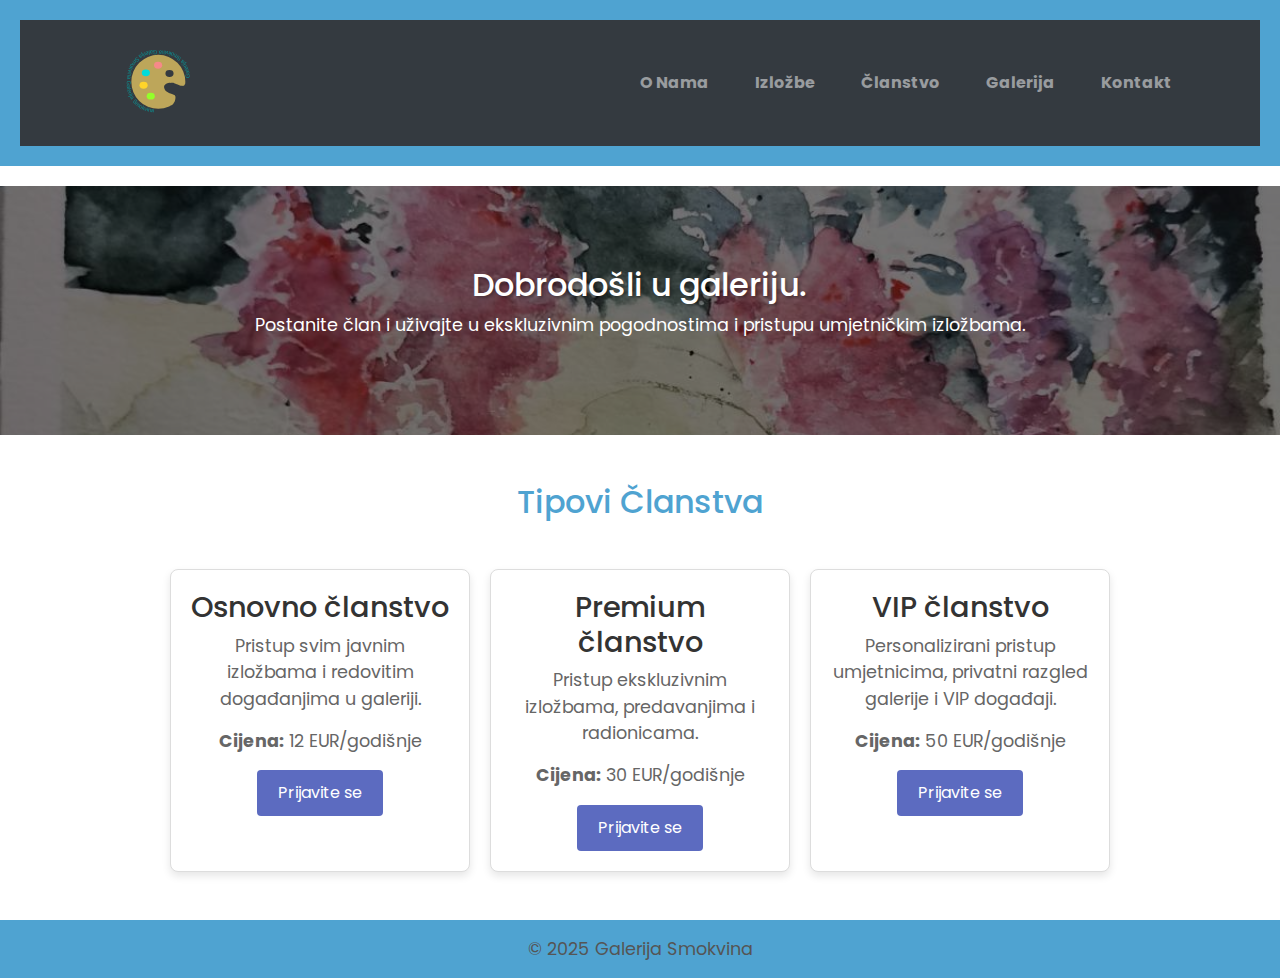
<file: clanstvo.html>
<!DOCTYPE html>
<html lang="hr">
<head>
    <meta charset="UTF-8">
    <meta name="viewport" content="width=device-width, initial-scale=1.0">
    <title>Članstvo</title>
    <link rel="stylesheet" type="text/css" href="style.css">
    <link href="https://stackpath.bootstrapcdn.com/bootstrap/4.5.2/css/bootstrap.min.css" rel="stylesheet">
    <link href="https://fonts.googleapis.com/css2?family=Poppins:wght@300;400;600&display=swap" rel="stylesheet">
    <style>
      body {
            font-family: 'Poppins', sans-serif;
        }
        header {
            margin-bottom: 20px;
        }
        .intro {
            position: relative;
            color: white;
            padding: 80px 20px;
            text-align: center;
            background-image: url('biljke/IMG-4f3846f22cab167e73f5b6a003dfbeb0-V.jpg');
            background-size: cover;
            background-position: center;
            background-attachment: fixed;
            background-repeat: no-repeat;
        }

        .intro::before {
            content: '';
            position: absolute;
            top: 0;
            left: 0;
            right: 0;
            bottom: 0;
            background: rgba(0, 0, 0, 0.5);
            z-index: 1;
        }

        .intro h2, .intro p {
            position: relative;
            z-index: 2;
            color: white;
        }

        .category-title {
            text-align: center;
            margin-bottom: 30px;
            font-size: 2rem;
        }

        .membership-container {
            display: flex;
            justify-content: center;
            flex-wrap: wrap;
            gap: 20px;
        }

        .membership-card {
            background-color: #fff;
            border: 1px solid #ddd;
            border-radius: 8px;
            box-shadow: 0 4px 8px rgba(0, 0, 0, 0.1);
            width: 300px;
            padding: 20px;
            text-align: center;
            transition: transform 0.3s ease;
        }

        .membership-card:hover {
            transform: scale(1.05);
        }

        .membership-card h3 {
            font-size: 1.8rem;
            color: #333;
        }

        .membership-card p {
            font-size: 1.1rem;
            color: #666;
        }

        .btn {
            background-color: #5c6bc0;
            color: white;
            border-radius: 4px;
            padding: 10px 20px;
            text-decoration: none;
        }

        .btn:hover {
            background-color: #3e4a89;
        }

        footer {
    position: relative;
    z-index: 2;
    background-color: #4fa3d1; 
    color: white;
    padding: 20px 0;
}

footer .container {
    position: relative;
    z-index: 3;
}
    </style>
</head>
<body>
    <header> <nav class="navbar navbar-expand-lg navbar-dark bg-dark">
        <div class="container">
            <a class="navbar-brand" href="index.html">
                <img src="logo.svg" alt="Moja Galerija" class="logo">
              </a>
             <button class="navbar-toggler ml-auto" type="button" data-toggle="collapse" data-target="#navbarNav" aria-controls="navbarNav" aria-expanded="false" aria-label="Toggle navigation">
    <span class="navbar-toggler-icon"></span>
  </button>
            <div class="collapse navbar-collapse" id="navbarNav">
                <ul class="navbar-nav ml-auto">
                    <li class="nav-item">
                        <a class="nav-link" href="onama.html">O Nama</a>
                    </li>
                    <li class="nav-item">
                        <a class="nav-link" href="izlozbe.html">Izložbe</a>
                    </li>
                    <li class="nav-item">
                        <a class="nav-link" href="clanstvo.html">Članstvo</a>
                    </li>
                    <li class="nav-item">
                        <a class="nav-link" href="galerija.html">Galerija</a>
                    </li>
                    <li class="nav-item">
                        <a class="nav-link" href="kontakt.html">Kontakt</a>
                    </li>
                </ul>
            </div>
        </div>
    </nav></header>

    <div class="intro">
        <h2>Dobrodošli u galeriju.</h2>
        <p>Postanite član i uživajte u ekskluzivnim pogodnostima i pristupu umjetničkim izložbama.</p>
    </div>

    <div class="container my-5">
        <h2 class="text-center mb-5">Tipovi Članstva</h2>
        <div class="membership-container">
            <div class="membership-card">
                <h3>Osnovno članstvo</h3>
                <p>Pristup svim javnim izložbama i redovitim događanjima u galeriji.</p>
                <p><strong>Cijena:</strong> 12 EUR/godišnje</p>
                <a href="forma.html" class="btn">Prijavite se</a>
            </div>

            <div class="membership-card">
                <h3>Premium članstvo</h3>
                <p>Pristup ekskluzivnim izložbama, predavanjima i radionicama.</p>
                <p><strong>Cijena:</strong> 30 EUR/godišnje</p>
                <a href="forma.html" class="btn">Prijavite se</a>
            </div>
            <div class="membership-card">
                <h3>VIP članstvo</h3>
                <p>Personalizirani pristup umjetnicima, privatni razgled galerije i VIP događaji.</p>
                <p><strong>Cijena:</strong> 50 EUR/godišnje</p>
                <a href="forma.html" class="btn">Prijavite se</a>
            </div>
        </div>
    </div>

    <footer class="bg-blue text-white text-center py-3">
        <div class="container">
            <p class="mb-0">&copy; 2025 Galerija Smokvina</p>
        </div>
    </footer>

    <script src="https://code.jquery.com/jquery-3.5.1.slim.min.js"></script>
    <script src="https://cdn.jsdelivr.net/npm/@popperjs/core@2.9.3/dist/umd/popper.min.js"></script>
    <script src="https://stackpath.bootstrapcdn.com/bootstrap/4.5.2/js/bootstrap.min.js"></script>

</body>
</html>
</file>
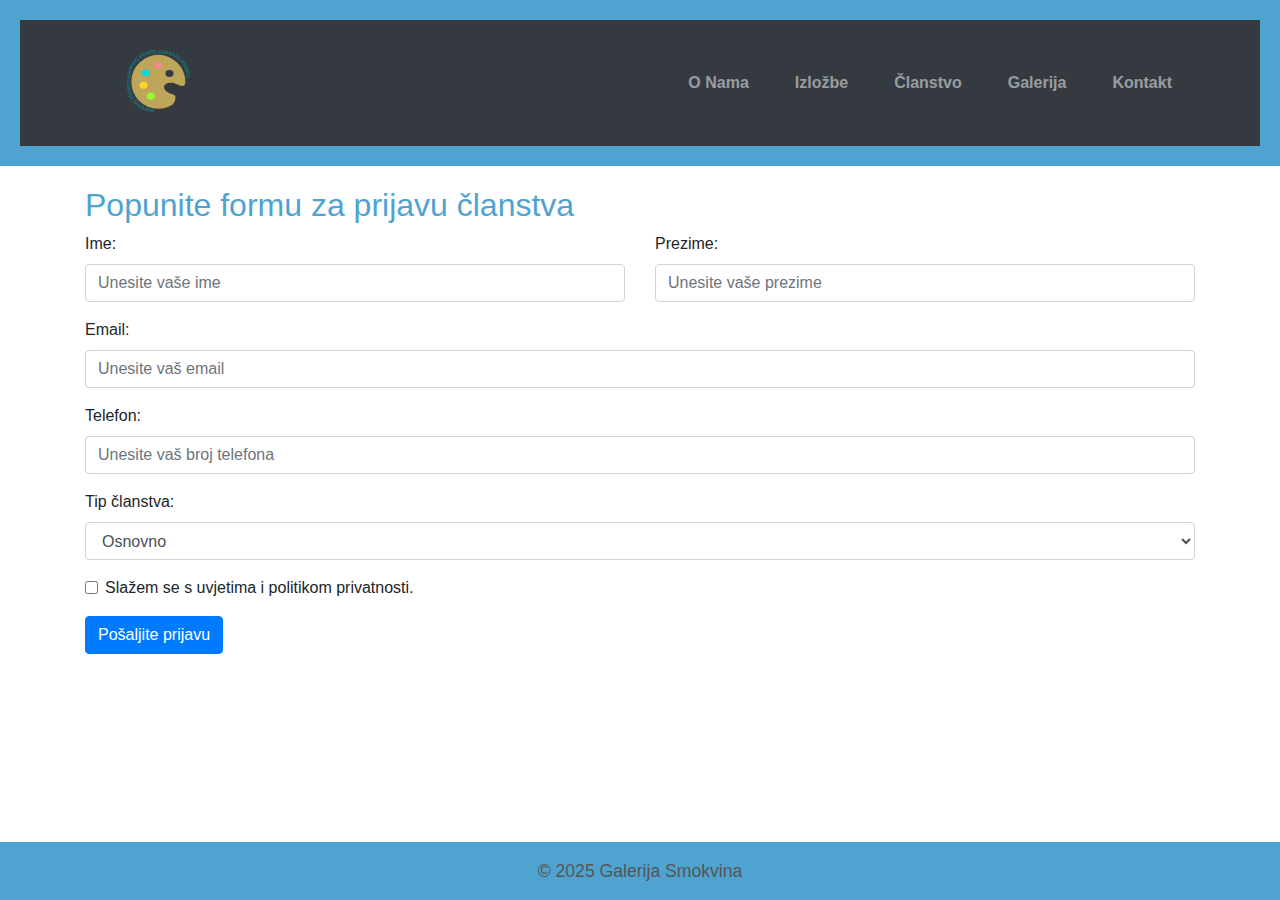
<file: forma.html>
<!DOCTYPE html>
<html lang="hr">
<head>
    <meta charset="UTF-8">
    <meta name="viewport" content="width=device-width, initial-scale=1.0">
    <title>Prijava članstva</title>
    <link rel="stylesheet" type="text/css" href="style.css">
    <link href="https://stackpath.bootstrapcdn.com/bootstrap/4.5.2/css/bootstrap.min.css" rel="stylesheet">
    <style>
        body {
            display: flex;
            flex-direction: column;
            min-height: 100vh; 
            margin: 0;
        }

        main {
            flex-grow: 1; 
            padding: 20px;
        }

        footer {
            background-color: #4fa3d1;
            color: white;
            text-align: center;
            padding: 10px;
            position: relative; 
        }

        button {
            margin-top: 20px;
        }

        .message {
            display: none;
            margin-top: 20px;
            padding: 10px;
            background-color: #4CAF50;
            color: white;
            text-align: center;
        }

        footer {
    position: relative;
    z-index: 2;
    background-color: #4fa3d1; 
    color: white;
    padding: 20px 0;
}

footer .container {
    position: relative;
    z-index: 3;
}

    </style>
</head>
<body>
    <header>
        <nav class="navbar navbar-expand-lg navbar-dark bg-dark">
            <div class="container">
                <a class="navbar-brand" href="index.html">
                    <img src="logo.svg" alt="Moja Galerija" class="logo">
                  </a>
                <button class="navbar-toggler" type="button" data-toggle="collapse" data-target="#navbarNav" aria-controls="navbarNav" aria-expanded="false" aria-label="Toggle navigation">
                    <span class="navbar-toggler-icon"></span>
                </button>
                <div class="collapse navbar-collapse" id="navbarNav">
                    <ul class="navbar-nav ml-auto">
                        <li class="nav-item">
                            <a class="nav-link" href="onama.html">O Nama</a>
                        </li>
                        <li class="nav-item">
                            <a class="nav-link" href="izlozbe.html">Izložbe</a>
                        </li>
                        <li class="nav-item">
                            <a class="nav-link" href="clanstvo.html">Članstvo</a>
                        </li>
                        <li class="nav-item">
                            <a class="nav-link" href="galerija.html">Galerija</a>
                        </li>
                        <li class="nav-item">
                            <a class="nav-link" href="kontakt.html">Kontakt</a>
                        </li>
                    </ul>
                </div>
            </div>
        </nav>
    </header>

    <main>
        <section>
            <div class="container">
                <form id="membershipForm">
                    <h2>Popunite formu za prijavu članstva</h2>
                    
                    <div class="row">
                        <div class="col-md-6">
                            <div class="form-group">
                                <label for="firstName">Ime:</label>
                                <input type="text" class="form-control" id="firstName" name="firstName" required placeholder="Unesite vaše ime">
                            </div>
                        </div>

                        <div class="col-md-6">
                            <div class="form-group">
                                <label for="lastName">Prezime:</label>
                                <input type="text" class="form-control" id="lastName" name="lastName" required placeholder="Unesite vaše prezime">
                            </div>
                        </div>
                    </div>

                    <div class="form-group">
                        <label for="email">Email:</label>
                        <input type="email" class="form-control" id="email" name="email" required placeholder="Unesite vaš email">
                    </div>

                    <div class="form-group">
                        <label for="phone">Telefon:</label>
                        <input type="tel" class="form-control" id="phone" name="phone" placeholder="Unesite vaš broj telefona">
                    </div>

                    <div class="form-group">
                        <label for="membershipType">Tip članstva:</label>
                        <select class="form-control" id="membershipType" name="membershipType" required>
                            <option value="basic">Osnovno</option>
                            <option value="premium">Premium</option>
                            <option value="vip">VIP</option>
                        </select>
                    </div>

                    <div class="form-check">
                        <input type="checkbox" class="form-check-input" id="privacyPolicy" name="privacyPolicy" required>
                        <label class="form-check-label" for="privacyPolicy">Slažem se s uvjetima i politikom privatnosti.</label>
                    </div>

                    <button type="submit" class="btn btn-primary mt-3">Pošaljite prijavu</button>
                </form>

                <div id="successMessage" class="message">Vaša prijava je uspješno poslana!</div>
            </div>
        </section>
    </main>

    <footer class="bg-blue text-white text-center py-3">
        <div class="container">
            <p class="mb-0">&copy; 2025 Galerija Smokvina</p>
        </div>
    </footer>

    <script src="https://code.jquery.com/jquery-3.5.1.min.js"></script>
    <script src="https://cdn.jsdelivr.net/npm/@popperjs/core@2.9.3/dist/umd/popper.min.js"></script>
    <script src="https://stackpath.bootstrapcdn.com/bootstrap/4.5.2/js/bootstrap.min.js"></script>

    <script>
        document.getElementById('membershipForm').addEventListener('submit', function(event) {
            event.preventDefault();  
    
            const formData = new FormData(this);
    
            setTimeout(() => {

                const response = { success: true };
    
                if (response.success) {
                    document.getElementById('successMessage').style.display = 'block';
                    document.getElementById('membershipForm').reset(); 
                } else {
                    alert("Došlo je do pogreške. Pokušajte ponovo.");
                }
            }, 1000); 
        });
    </script>

</body>
</html>
</file>
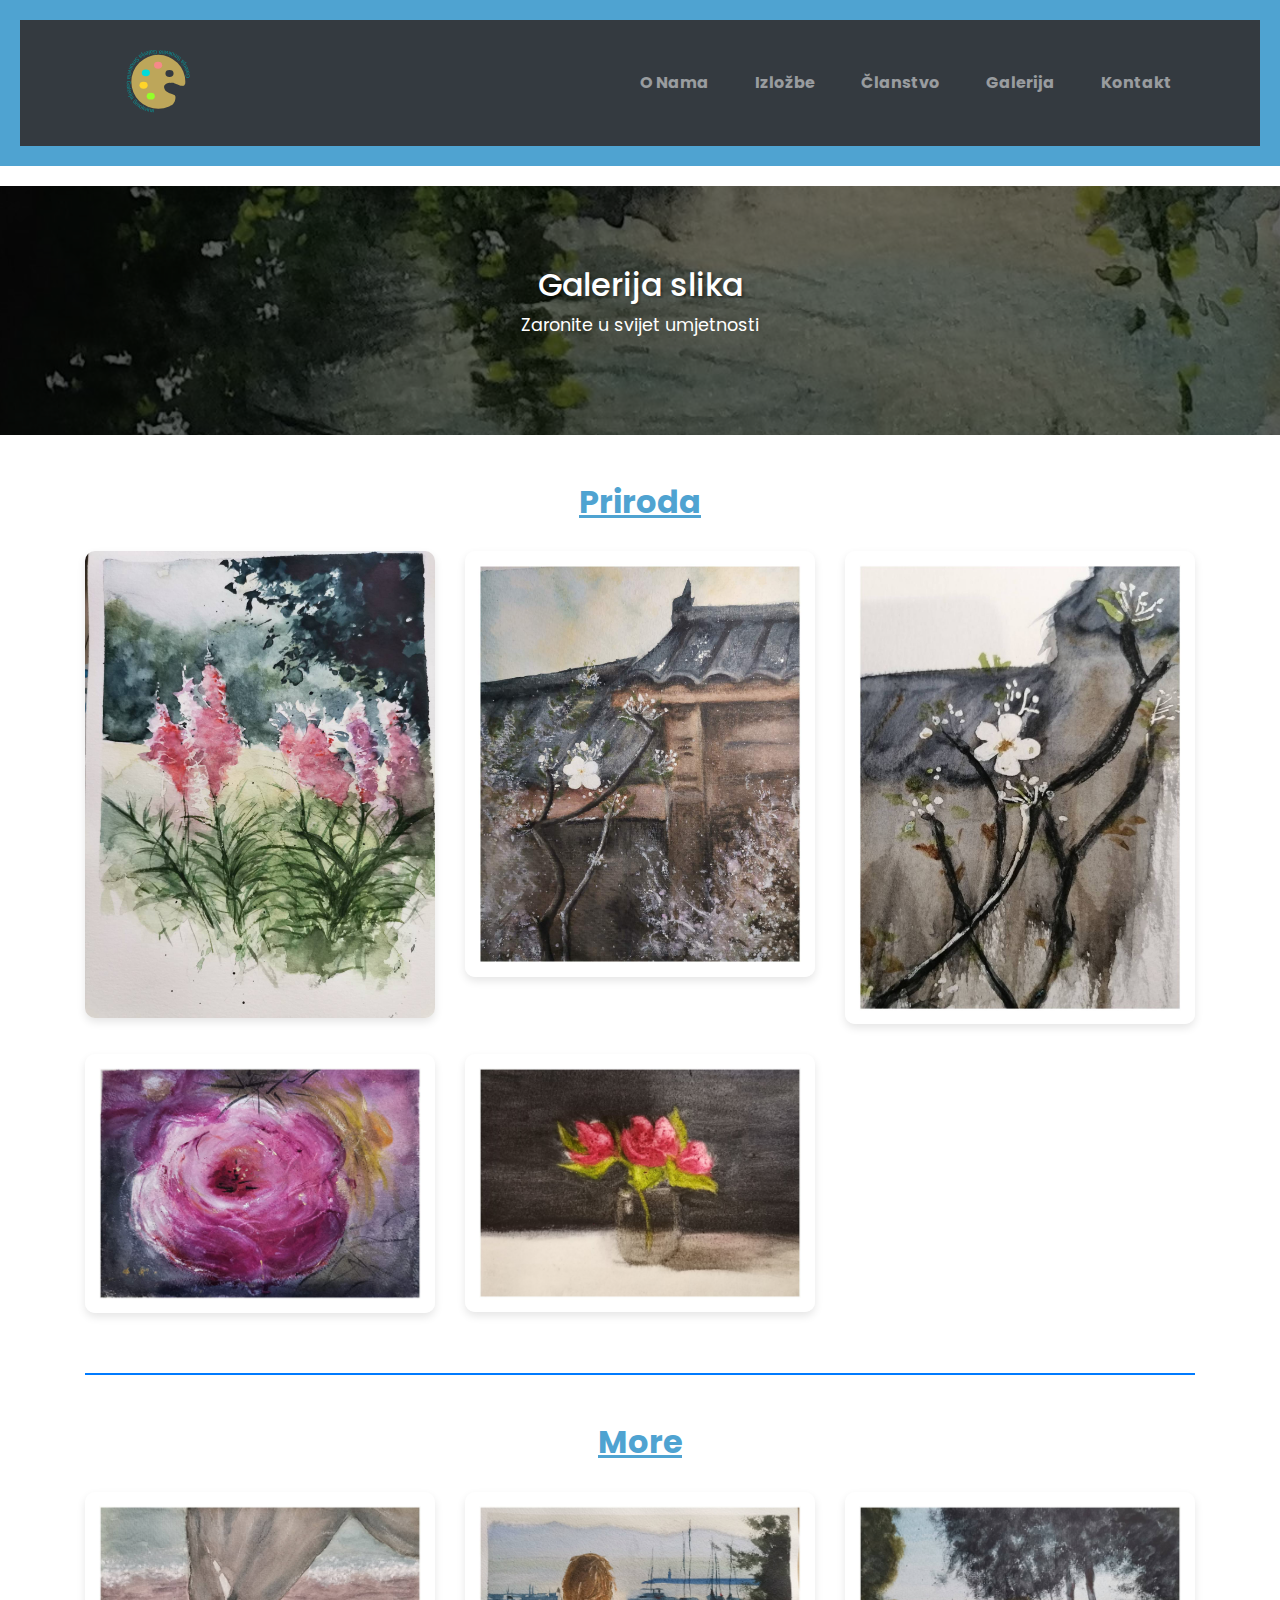
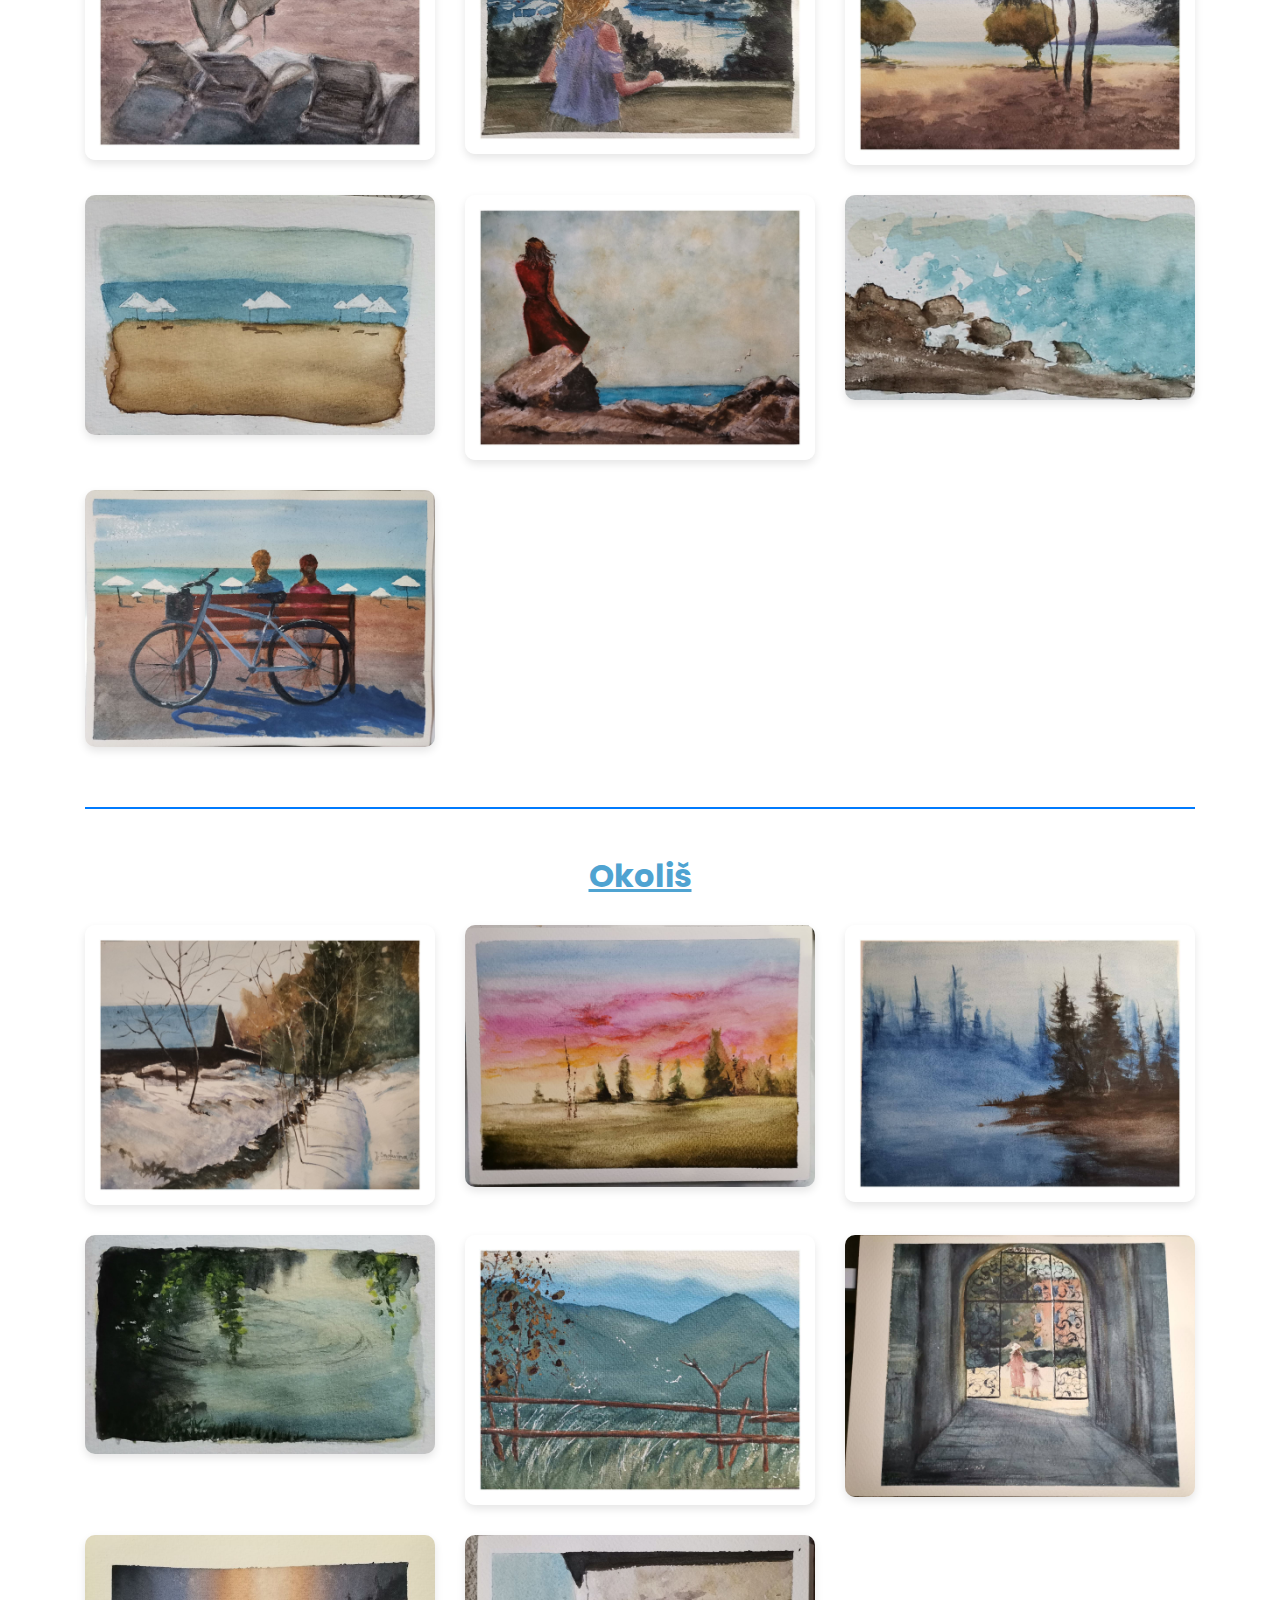
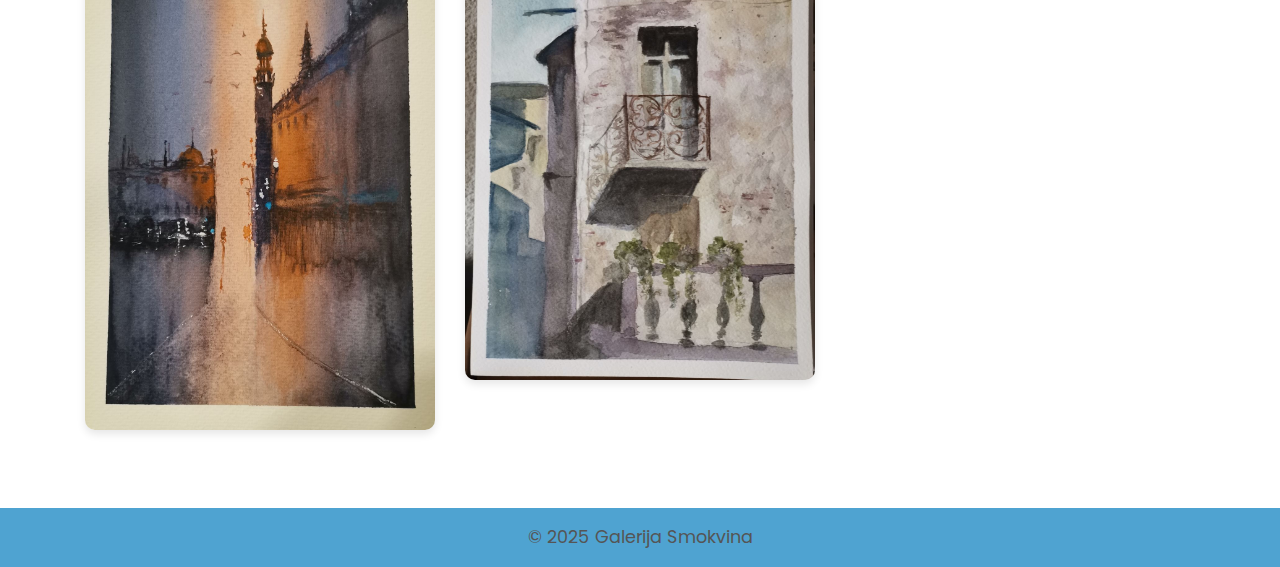
<file: galerija.html>
<!DOCTYPE html>
<html lang="hr">
<head>
    <meta charset="UTF-8">
    <meta name="viewport" content="width=device-width, initial-scale=1.0">
    <title>Galerija</title>
    <link rel="stylesheet" type="text/css" href="style.css">
    <link href="https://stackpath.bootstrapcdn.com/bootstrap/4.5.2/css/bootstrap.min.css" rel="stylesheet">
    <link href="https://fonts.googleapis.com/css2?family=Poppins:wght@300;400;600&display=swap" rel="stylesheet">
    <style>
        body {
            font-family: 'Poppins', sans-serif;
        }
        header {
            margin-bottom: 20px;
        }
        .intro {
            position: relative;
            color: white;
            padding: 80px 20px;
            text-align: center;
            background-image: url('okoliš/IMG-658b8f2c7885f6279d8724f3fc44e2db-V.jpg');
            background-size: cover;
            background-position: center;
            background-attachment: fixed;
            background-repeat: no-repeat;
        }

        .intro::before {
            content: '';
            position: absolute;
            top: 0;
            left: 0;
            right: 0;
            bottom: 0;
            background: rgba(0, 0, 0, 0.5);
            z-index: 1;
        }

        .intro h2, .intro p {
            position: relative;
            z-index: 2;
            color: white;
        }

        .category-title {
            text-align: center;
            margin-bottom: 30px;
            font-size: 2rem;
        }

        .gallery-item img {
            width: 100%;
            height: auto;
            border-radius: 10px;
            box-shadow: 0 4px 8px rgba(0, 0, 0, 0.1);
            transition: transform 0.3s ease;
        }

        .gallery-item img:hover {
            transform: scale(1.05);
        }

        .gallery-item {
            margin-bottom: 30px;
        }

        footer {
    position: relative;
    z-index: 2;
    background-color: #4fa3d1; 
    color: white;
    padding: 20px 0;
}

footer .container {
    position: relative;
    z-index: 3;
}
    </style>
</head>
<body>
    <header>
        <nav class="navbar navbar-expand-lg navbar-dark bg-dark">
            <div class="container">
                <a class="navbar-brand" href="index.html">
                    <img src="logo.svg" alt="Moja Galerija" class="logo">
                  </a>
                 <button class="navbar-toggler ml-auto" type="button" data-toggle="collapse" data-target="#navbarNav" aria-controls="navbarNav" aria-expanded="false" aria-label="Toggle navigation">
    <span class="navbar-toggler-icon"></span>
  </button>
                <div class="collapse navbar-collapse" id="navbarNav">
                    <ul class="navbar-nav ml-auto">
                        <li class="nav-item">
                            <a class="nav-link" href="onama.html">O Nama</a>
                        </li>
                        <li class="nav-item">
                            <a class="nav-link" href="izlozbe.html">Izložbe</a>
                        </li>
                        <li class="nav-item">
                            <a class="nav-link" href="clanstvo.html">Članstvo</a>
                        </li>
                        <li class="nav-item">
                            <a class="nav-link" href="galerija.html">Galerija</a>
                        </li>
                        <li class="nav-item">
                            <a class="nav-link" href="kontakt.html">Kontakt</a>
                        </li>
                    </ul>
                </div>
            </div>
        </nav>
    </header>

    <div class="intro">
        <h2>Galerija slika</h2>
        <p>Zaronite u svijet umjetnosti</p>
    </div>

    <div class="container my-5">
        <div id="priroda" class="category">
            <h2 class="category-title"><u><b>Priroda</b></u></h2>
            <div class="row">
                <div class="col-md-4 gallery-item">
                    <a href="biljke/IMG-4f3846f22cab167e73f5b6a003dfbeb0-V.jpg" target="_blank">
                        <img src="biljke/IMG-4f3846f22cab167e73f5b6a003dfbeb0-V.jpg" alt="Priroda 1">
                    </a>
                </div>
                <div class="col-md-4 gallery-item">
                    <a href="biljke/IMG-40ccdfc71679766ab197983ee41b4c74-V.jpg" target="_blank">
                        <img src="biljke/IMG-40ccdfc71679766ab197983ee41b4c74-V.jpg" alt="Priroda 2">
                    </a>
                </div>
                <div class="col-md-4 gallery-item">
                    <a href="biljke/IMG-b6efb786f3f613082ce91a93e567a4ef-V.jpg" target="_blank">
                        <img src="biljke/IMG-b6efb786f3f613082ce91a93e567a4ef-V.jpg" alt="Priroda 3">
                    </a>
                </div>
                <div class="col-md-4 gallery-item">
                    <a href="biljke/IMG-f0cb4861321a4ee7bf13f543954cdaa2-V.jpg" target="_blank">
                        <img src="biljke/IMG-f0cb4861321a4ee7bf13f543954cdaa2-V.jpg" alt="Priroda 4">
                    </a>
                </div>
                <div class="col-md-4 gallery-item">
                    <a href="biljke/IMG-f04418b9af55dded4737412932b86ca5-V.jpg" target="_blank">
                        <img src="biljke/IMG-f04418b9af55dded4737412932b86ca5-V.jpg" alt="Priroda 5">
                    </a>
                </div>
            </div>
        </div>
        <hr style="background-color:#007bff; height: 2px; border: none; margin: 30px 0;">
        <div id="more" class="category mt-5">
            <h2 class="category-title"><u><b>More</b></u></h2>
            <div class="row">
                <div class="col-md-4 gallery-item">
                    <a href="more/IMG-2c74aee16f13af769f78abf1ede497f8-V.jpg" target="_blank">
                        <img src="more/IMG-2c74aee16f13af769f78abf1ede497f8-V.jpg" alt="More 1">
                    </a>
                </div>
                <div class="col-md-4 gallery-item">
                    <a href="more/IMG-2f713f5ada894732778f7a2948f8f6d8-V.jpg" target="_blank">
                        <img src="more/IMG-2f713f5ada894732778f7a2948f8f6d8-V.jpg" alt="More 2">
                    </a>
                </div>
                <div class="col-md-4 gallery-item">
                    <a href="more/IMG-9de9b075a1bdcf028433507f67309acd-V.jpg" target="_blank">
                        <img src="more/IMG-9de9b075a1bdcf028433507f67309acd-V.jpg" alt="More 3">
                    </a>
                </div>
                <div class="col-md-4 gallery-item">
                    <a href="more/IMG-372f668b3be49246e57df7593a9fcdf4-V.jpg" target="_blank">
                        <img src="more/IMG-372f668b3be49246e57df7593a9fcdf4-V.jpg" alt="More 4">
                    </a>
                </div>
                <div class="col-md-4 gallery-item">
                    <a href="more/IMG-10236f3eac7c3fba37195cd1b6f93ec2-V.jpg" target="_blank">
                        <img src="more/IMG-10236f3eac7c3fba37195cd1b6f93ec2-V.jpg" alt="More 5">
                    </a>
                </div>
                <div class="col-md-4 gallery-item">
                    <a href="more/IMG-67640e02af84c1901d22fd82b2614bda-V.jpg" target="_blank">
                        <img src="more/IMG-67640e02af84c1901d22fd82b2614bda-V.jpg" alt="More 6">
                    </a>
                </div>
                <div class="col-md-4 gallery-item">
                    <a href="more/IMG-b0e9cd77c2ba0a537569ea1c34131a3e-V.jpg" target="_blank">
                        <img src="more/IMG-b0e9cd77c2ba0a537569ea1c34131a3e-V.jpg" alt="More 7">
                    </a>
                </div>
            </div>
        </div>
        <hr style="background-color:#007bff; height: 2px; border: none; margin: 30px 0;">
        <div id="okoliš" class="category mt-5">
            <h2 class="category-title"><u><b>Okoliš</b></u></h2>
            <div class="row">
                <div class="col-md-4 gallery-item">
                    <a href="okoliš/IMG-1ca3d07f807e3161bb60e83a7b1de8f0-V.jpg" target="_blank">
                        <img src="okoliš/IMG-1ca3d07f807e3161bb60e83a7b1de8f0-V.jpg" alt="Okoliš 1">
                    </a>
                </div>
                <div class="col-md-4 gallery-item">
                    <a href="okoliš/IMG-29ac6aa6a1f4efbb01db1eb00b632004-V.jpg" target="_blank">
                        <img src="okoliš/IMG-29ac6aa6a1f4efbb01db1eb00b632004-V.jpg" alt="Okoliš 2">
                    </a>
                </div>
                <div class="col-md-4 gallery-item">
                    <a href="okoliš/IMG-073a700229a691c84e2ad6f88825a64a-V.jpg" target="_blank">
                    <img src="okoliš/IMG-073a700229a691c84e2ad6f88825a64a-V.jpg" alt="Okoliš 3"></a>
                </div>
                <div class="col-md-4 gallery-item">
                    <a href="okoliš/IMG-658b8f2c7885f6279d8724f3fc44e2db-V.jpg" target="_blank">
                    <img src="okoliš/IMG-658b8f2c7885f6279d8724f3fc44e2db-V.jpg" alt="Okoliš 4"></a>
                </div>
                <div class="col-md-4 gallery-item">
                    <a href="okoliš/IMG-893259dae19e6240542dd028730d7585-V.jpg" target="_blank">
                    <img src="okoliš/IMG-893259dae19e6240542dd028730d7585-V.jpg" alt="Okoliš 5"></a>
                </div>
                <div class="col-md-4 gallery-item">
                    <a href="okoliš/IMG-a75b4b93c920ec91d67a6b6ce6d0b7cb-V.jpg" target="_blank">
                    <img src="okoliš/IMG-a75b4b93c920ec91d67a6b6ce6d0b7cb-V.jpg" alt="Okoliš 6"></a>
                </div>
                <div class="col-md-4 gallery-item">
                    <a href="okoliš/IMG-936752d1107cb15f27dd9a4b9c50ff61-V.jpg" target="_blank">
                    <img src="okoliš/IMG-936752d1107cb15f27dd9a4b9c50ff61-V.jpg" alt="Okoliš 7"></a>
                </div>
                <div class="col-md-4 gallery-item">
                    <a href="okoliš/IMG-15783046a0ecf96bda53c44667826712-V.jpg" target="_blank">
                    <img src="okoliš/IMG-15783046a0ecf96bda53c44667826712-V.jpg" alt="Okoliš 8"></a>
                </div>
            </div>
        </div>
    </div>
    <footer class="bg-blue text-white text-center py-3">
        <div class="container">
            <p class="mb-0">&copy; 2025 Galerija Smokvina</p>
        </div>
    </footer>


    <script src="https://code.jquery.com/jquery-3.5.1.slim.min.js"></script>
    <script src="https://cdn.jsdelivr.net/npm/@popperjs/core@2.9.3/dist/umd/popper.min.js"></script>
    <script src="https://stackpath.bootstrapcdn.com/bootstrap/4.5.2/js/bootstrap.min.js"></script>
</body>
</html>
</file>
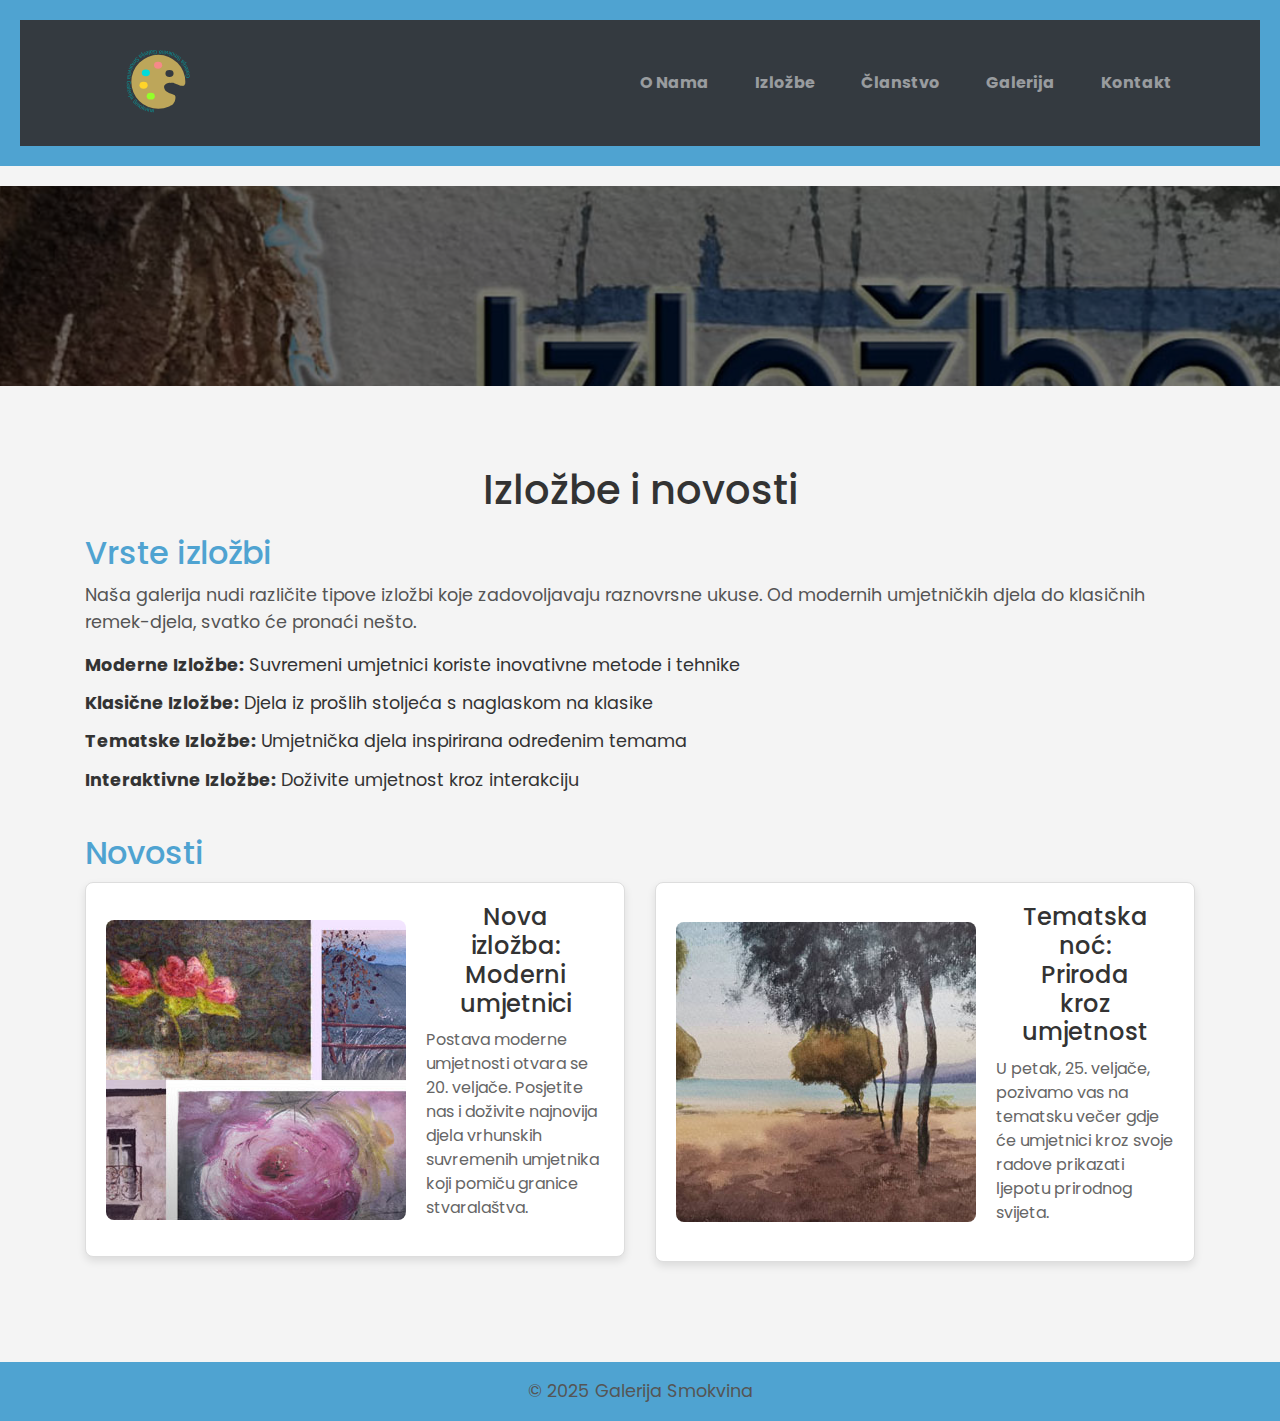
<file: izlozbe.html>
<!DOCTYPE html>
<html lang="hr">
    <head>
        <meta charset="UTF-8">
        <meta name="viewport" content="width=device-width, initial-scale=1.0">
        <title>Izlozbe</title>
        <link rel="stylesheet" type="text/css" href="style.css">
        <link href="https://stackpath.bootstrapcdn.com/bootstrap/4.5.2/css/bootstrap.min.css" rel="stylesheet">
        <link href="https://fonts.googleapis.com/css2?family=Poppins:wght@300;400;600&display=swap" rel="stylesheet">
        <style>

            body {
                font-family: 'Poppins', sans-serif;
                background-color: #f4f4f4;
                margin: 0;
                padding: 0;
            }

            header {
                margin-bottom: 20px;
            }

            .intro {
                position: relative;
                color: white;
                padding: 100px 20px; 
                text-align: center;
                background-image: url('izlozbe1.jpg'); 
                background-size: cover;
                background-position: center;
                background-attachment: fixed; 
                background-repeat: no-repeat;
            }
            
            .intro::before {
                content: '';
                position: absolute;
                top: 0;
                left: 0;
                right: 0;
                bottom: 0;
                background: rgba(0, 0, 0, 0.5); 
                z-index: 1;
            }
            
            @media (max-width: 768px) {
            .intro {
                background-size: 200%; 
                background-position: calc(75% + 20px) calc(100% + 70px); 
              }}
            
              @media (max-width: 480px) {
            .intro {
                background-size: 150%; 
                background-position: calc(60% + 10px) calc(60% + 30px); 
              }}


            .exhibition-news {
                padding: 40px 20px;
                text-align: center;
            }

            .exhibition-news h2 {
                font-size: 2.5rem;
                margin-bottom: 20px;
                color: #333;
            }

            .exhibition-type, .news-section {
                margin-bottom: 40px;
                text-align: left;
                color: #333;
            }

            .exhibition-type h3, .news-section h3 {
                font-size: 2rem;
                margin-bottom: 10px;
            }

            .exhibition-type ul {
                list-style: none;
                padding-left: 0;
            }

            .exhibition-type li {
                font-size: 1.1rem;
                line-height: 1.6;
                margin-bottom: 10px;
            }

            .news-item {
                display: flex;
                justify-content: space-between;
                align-items: center;
                background-color: white;
                border: 1px solid #ddd;
                border-radius: 8px;
                box-shadow: 0 4px 8px rgba(0, 0, 0, 0.1);
                padding: 20px;
                margin-bottom: 20px;
                transition: transform 0.3s ease;
            }

            .news-item img {
                width: 300px;
                height: 300px;
                object-fit: cover;
                border-radius: 8px;
                margin-right: 20px;
            }

            .news-item:hover {
                transform: scale(1.03);
            }

            .news-item h4 {
                font-size: 1.5rem;
                color: #333;
                margin-bottom: 10px;
            }

            .news-item p {
                font-size: 1rem;
                color: #666;
            }

            @media (max-width: 768px) {
                .news-item {
                    flex-direction: column;
                    align-items: flex-start;
                    text-align: center;
                }

                .news-item img {
                    margin-bottom: 20px;
                    width: 100%;
                    height: auto;
                }
            }
            footer {
    position: relative;
    z-index: 2;
    background-color: #4fa3d1; 
    color: white;
    padding: 20px 0;
}

footer .container {
    position: relative;
    z-index: 3;
}

        </style>
    </head>
    <body>

        <header>
            <nav class="navbar navbar-expand-lg navbar-dark bg-dark">
                <div class="container">
                    <a class="navbar-brand" href="index.html">
                        <img src="logo.svg" alt="Moja Galerija" class="logo">
                    </a>
                     <button class="navbar-toggler ml-auto" type="button" data-toggle="collapse" data-target="#navbarNav" aria-controls="navbarNav" aria-expanded="false" aria-label="Toggle navigation">
    <span class="navbar-toggler-icon"></span>
  </button>
                    <div class="collapse navbar-collapse" id="navbarNav">
                        <ul class="navbar-nav ml-auto">
                            <li class="nav-item">
                                <a class="nav-link" href="onama.html">O Nama</a>
                            </li>
                            <li class="nav-item">
                                <a class="nav-link" href="izlozbe.html">Izložbe</a>
                            </li>
                            <li class="nav-item">
                                <a class="nav-link" href="clanstvo.html">Članstvo</a>
                            </li>
                            <li class="nav-item">
                                <a class="nav-link" href="galerija.html">Galerija</a>
                            </li>
                            <li class="nav-item">
                                <a class="nav-link" href="kontakt.html">Kontakt</a>
                            </li>
                        </ul>
                    </div>
                </div>
            </nav>
        </header>

       
        <section class="intro">
        </section>

    
        <section class="exhibition-news">
            <div class="container">
                <h2>Izložbe i novosti</h2>

               <div class="exhibition-type">
                    <h3>Vrste izložbi</h3>
                    <p>Naša galerija nudi različite tipove izložbi koje zadovoljavaju raznovrsne ukuse. Od modernih umjetničkih djela do klasičnih remek-djela, svatko će pronaći nešto.</p>
                    <ul>
                        <li><strong>Moderne Izložbe:</strong> Suvremeni umjetnici koriste inovativne metode i tehnike</li>
                        <li><strong>Klasične Izložbe:</strong> Djela iz prošlih stoljeća s naglaskom na klasike</li>
                        <li><strong>Tematske Izložbe:</strong> Umjetnička djela inspirirana određenim temama</li>
                        <li><strong>Interaktivne Izložbe:</strong> Doživite umjetnost kroz interakciju</li>
                    </ul>
                </div>

               
                <div class="news-section">
                    <h3>Novosti</h3>
                    <div class="row">
                        <div class="col-md-6">
                            <div class="news-item">
                                <img src="banner.jpg" alt="Novost 1">
                                <div>
                                    <h4>Nova izložba: Moderni umjetnici</h4>
                                    <p>Postava moderne umjetnosti otvara se 20. veljače. Posjetite nas i doživite najnovija djela vrhunskih suvremenih umjetnika koji pomiču granice stvaralaštva.</p>
                                </div>
                            </div>
                        </div>
                        <div class="col-md-6">
                            <div class="news-item">
                                <img src="priro.jpg" alt="Novost 2">
                                <div>
                                    <h4>Tematska noć: Priroda kroz umjetnost</h4>
                                    <p>U petak, 25. veljače, pozivamo vas na tematsku večer gdje će umjetnici kroz svoje radove prikazati ljepotu prirodnog svijeta.</p>
                                </div>
                            </div>
                        </div>
                    </div>
                </div>
            </div>
        </section>

        <footer class="bg-blue text-white text-center py-3">
            <div class="container">
                <p class="mb-0">&copy; 2025 Galerija Smokvina</p>
            </div>
        </footer>

        <script src="https://code.jquery.com/jquery-3.5.1.slim.min.js"></script>
        <script src="https://cdn.jsdelivr.net/npm/@popperjs/core@2.5.0/dist/umd/popper.min.js"></script>
        <script src="https://stackpath.bootstrapcdn.com/bootstrap/4.5.2/js/bootstrap.min.js"></script>
    </body>
</html>
</file>
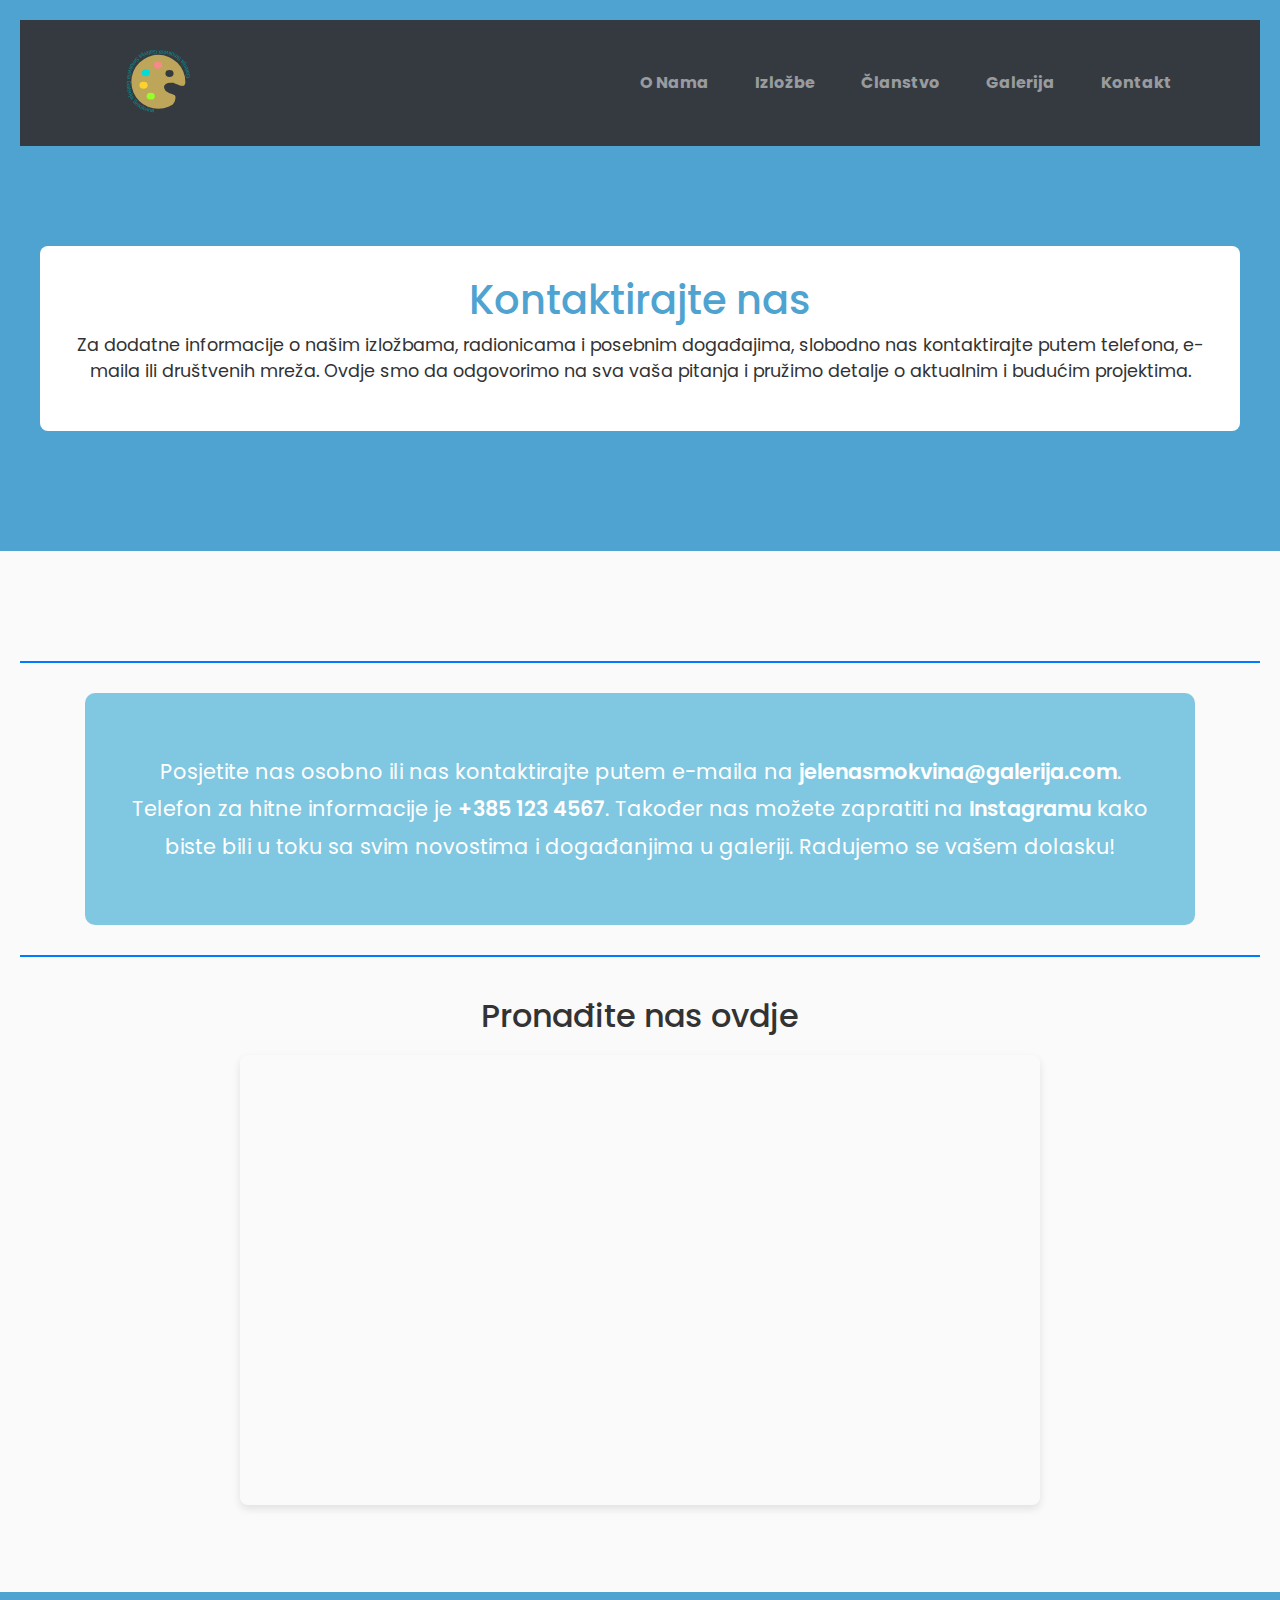
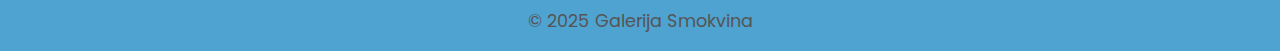
<file: kontakt.html>
<!DOCTYPE html>
<html lang="hr">
    <head>
        <meta charset="UTF-8">
        <meta name="viewport" content="width=device-width, initial-scale=1.0">
        <title>Kontakt</title>
        <link rel="stylesheet" type="text/css" href="style.css">
        <link href="https://stackpath.bootstrapcdn.com/bootstrap/4.5.2/css/bootstrap.min.css" rel="stylesheet">
        <link href="https://fonts.googleapis.com/css2?family=Poppins:wght@300;400;600&display=swap" rel="stylesheet">
        <style>
            body {
                font-family: 'Poppins', sans-serif;
                background-color: #fafafa;
                margin: 0;
                padding: 0;
                color: #333;
            }
            header {
                margin-bottom: 40px;
            }
            .intro {
                text-align: center;
                padding: 60px 20px;
                background-color: #f4f4f4;
                margin-bottom: 40px;
                border-radius: 8px;
                box-shadow: 0 4px 8px rgba(0, 0, 0, 0.1);
            }
            .intro h1 {
                font-size: 2.5em;
                font-weight: 600;
                color: #333;
            }
            .intro p {
                font-size: 1.1em;
                color: #666;
                margin-top: 20px;
            }
            h3 {
                font-size: 1.3em;
                text-align: center;
                margin: 40px 20px;
                color: #444;
            }
            h3 a {
                color: #007bff;
                text-decoration: none;
                font-weight: 600;
            }
            h3 a:hover {
                text-decoration: underline;
            }
            .karta {
                margin: 40px auto;
                text-align: center;
            }
            .karta h2 {
                font-size: 2em;
                margin-bottom: 20px;
                color: #333;
            }
            iframe {
                width: 100%;
                max-width: 800px;
                height: 450px;
                border: 0;
                border-radius: 8px;
                box-shadow: 0 4px 8px rgba(0, 0, 0, 0.1);
            }
            footer {
    position: relative;
    z-index: 2;
    background-color: #4fa3d1; 
    color: white;
    padding: 20px 0;
}

footer .container {
    position: relative;
    z-index: 3;
}
        </style>
    </head>
        <body>
            <header>
                <nav class="navbar navbar-expand-lg navbar-dark bg-dark">
                    <div class="container">
                        <a class="navbar-brand" href="index.html">
                            <img src="logo.svg" alt="Moja Galerija" class="logo">
                          </a>
                        <button class="navbar-toggler" type="button" data-toggle="collapse" data-target="#navbarNav" aria-controls="navbarNav" aria-expanded="false" aria-label="Toggle navigation">
                            <span class="navbar-toggler-icon"></span>
                        </button>
                        <div class="collapse navbar-collapse" id="navbarNav">
                            <ul class="navbar-nav ml-auto">
                                <li class="nav-item">
                                    <a class="nav-link" href="onama.html">O Nama</a>
                                </li>
                                <li class="nav-item">
                                    <a class="nav-link" href="izlozbe.html">Izložbe</a>
                                </li>
                                <li class="nav-item">
                                    <a class="nav-link" href="clanstvo.html">Članstvo</a>
                                </li>
                                <li class="nav-item">
                                    <a class="nav-link" href="galerija.html">Galerija</a>
                                </li>
                                <li class="nav-item">
                                    <a class="nav-link" href="kontakt.html">Kontakt</a>
                                </li>
                            </ul>
                        </div>
                    </div>
                </nav>
                <div class="introo">
                    <div class="intro-container">
                    <h1>Kontaktirajte nas</h1>
                    <p>Za dodatne informacije o našim izložbama, radionicama i posebnim događajima, slobodno nas kontaktirajte putem telefona, e-maila ili društvenih mreža. Ovdje smo da odgovorimo na sva vaša pitanja i pružimo detalje o aktualnim i budućim projektima.</p>
                </div></div>
            </header>
    
            <main>
                <hr style="background-color:#007bff; height: 2px; border: none; margin: 30px 0;">
                <div class="container">
                    <div class="highlight-box">
                    <h3>Posjetite nas osobno ili nas kontaktirajte putem e-maila na <a href="mailto:jelenasmokvina@galerija.com">jelenasmokvina@galerija.com</a>. Telefon za hitne informacije je <a href="tel:+3851234567">+385 123 4567</a>. Također nas možete zapratiti na <a href="https://www.instagram.com/aquarellena_art/">Instagramu</a> kako biste bili u toku sa svim novostima i događanjima u galeriji. Radujemo se vašem dolasku!</h3>
                </div></div>
                <hr style="background-color:#007bff; height: 2px; border: none; margin: 30px 0;">
                <section class="karta container">
                    <h2>Pronađite nas ovdje</h2>
                    <div class="row">
                        <div class="col-12">
                            <iframe src="https://www.google.com/maps/embed?pb=!1m18!1m12!1m3!1d44859.95996645234!2d14.356392472482394!3d45.35390912387938!2m3!1f0!2f0!3f0!3m2!1i1024!2i768!4f13.1!3m3!1m2!1s0x4764a14ecad3818d%3A0x9b9ea080b1f2b3!2sDrenova%2C%2051000%2C%20Rijeka!5e0!3m2!1shr!2shr!4v1739532910040!5m2!1shr!2shr" allowfullscreen="" loading="lazy" referrerpolicy="no-referrer-when-downgrade"></iframe>
                        </div>
                    </div>
                </section>
            </main>

            <footer class="bg-blue text-white text-center py-3">
                <div class="container">
                    <p class="mb-0">&copy; 2025 Galerija Smokvina</p>
                </div>
            </footer>

            <script src="https://code.jquery.com/jquery-3.5.1.slim.min.js"></script>
            <script src="https://cdn.jsdelivr.net/npm/@popperjs/core@2.9.3/dist/umd/popper.min.js"></script>
            <script src="https://stackpath.bootstrapcdn.com/bootstrap/4.5.2/js/bootstrap.min.js"></script>
        </body>
    </html>
</file>
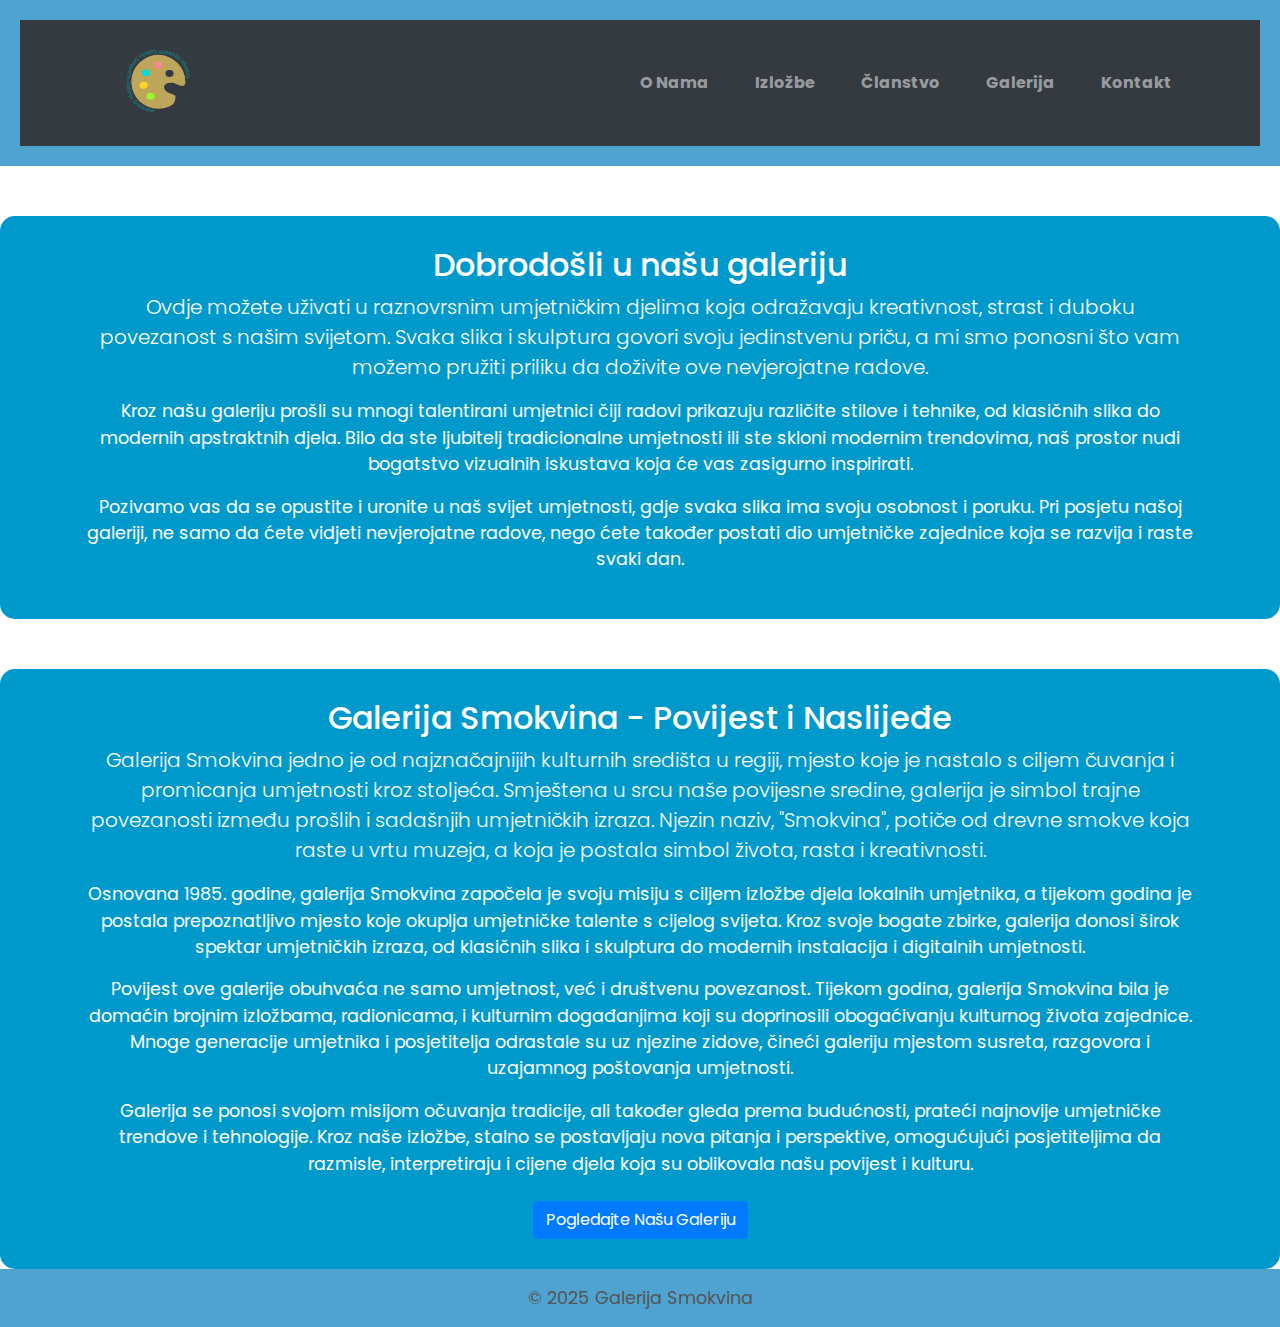
<file: onama.html>
<!DOCTYPE html>
<html lang="hr">
<head>
    <meta charset="UTF-8">
    <meta name="viewport" content="width=device-width, initial-scale=1.0">
    <title>O nama</title>
    <link rel="stylesheet" type="text/css" href="style.css">
    <link href="https://stackpath.bootstrapcdn.com/bootstrap/4.5.2/css/bootstrap.min.css" rel="stylesheet">
    <link href="https://fonts.googleapis.com/css2?family=Poppins:wght@300;400;600&display=swap" rel="stylesheet">
    <link rel="stylesheet" href="https://cdnjs.cloudflare.com/ajax/libs/animate.css/4.1.1/animate.min.css">

    <style>
    body {
            font-family: 'Poppins', sans-serif;
        }

        header {
            margin-bottom: 20px;
        }
        
        @media (max-width: 768px) {
        .intro h2 {
        font-size: 1.5rem;}

        .gallery-description {
        padding: 20px;}}

        .intro {
            position: relative;
            color: white;
            padding: 80px 20px;
            text-align: center;
            background-color: #006bb3; 
            border-radius: 10px; 
        }

        .intro::before {
            content: '';
            position: absolute;
            top: 0;
            left: 0;
            right: 0;
            bottom: 0;
            z-index: 1;
            border-radius: 10px; 
        }

        .intro h2, .intro p {
            position: relative;
            z-index: 2;
            color: #f0f8ff; 
        }

   
        .gallery-description {
            margin-top: 50px;
            padding: 30px;
            background-color: #0099cc; 
            border-radius: 15px; 
        }

        .gallery-description h2, .gallery-description p {
            color: white;
        }

        .fade-in {
            animation: fadeIn 2s ease-in-out;
        }

        @keyframes fadeIn {
            from {
                opacity: 0;
            }
            to {
                opacity: 1;
            }
        }
        footer {
    position: relative;
    z-index: 2;
    background-color: #4fa3d1; 
    color: white;
    padding: 20px 0;
}

footer .container {
    position: relative;
    z-index: 3;
}
    </style>
</head>
<body>
    <header>
        <nav class="navbar navbar-expand-lg navbar-dark bg-dark">
            <div class="container">
                <a class="navbar-brand" href="index.html">
                    <img src="logo.svg" alt="Moja Galerija" class="logo">
                </a>
                 <button class="navbar-toggler ml-auto" type="button" data-toggle="collapse" data-target="#navbarNav" aria-controls="navbarNav" aria-expanded="false" aria-label="Toggle navigation">
    <span class="navbar-toggler-icon"></span>
  </button>
                <div class="collapse navbar-collapse" id="navbarNav">
                    <ul class="navbar-nav ml-auto">
                        <li class="nav-item">
                            <a class="nav-link" href="onama.html">O Nama</a>
                        </li>
                        <li class="nav-item">
                            <a class="nav-link" href="izlozbe.html">Izložbe</a>
                        </li>
                        <li class="nav-item">
                            <a class="nav-link" href="clanstvo.html">Članstvo</a>
                        </li>
                        <li class="nav-item">
                            <a class="nav-link" href="galerija.html">Galerija</a>
                        </li>
                        <li class="nav-item">
                            <a class="nav-link" href="kontakt.html">Kontakt</a>
                        </li>
                    </ul>
                </div>
            </div>
        </nav>
    </header>

    <section class="gallery-description fade-in">
        <div class="container">
            <h2 class="text-center">Dobrodošli u našu galeriju</h2>
            <p class="lead text-center">
                Ovdje možete uživati u raznovrsnim umjetničkim djelima koja odražavaju kreativnost, strast i duboku povezanost s našim svijetom. Svaka slika i skulptura govori svoju jedinstvenu priču, a mi smo ponosni što vam možemo pružiti priliku da doživite ove nevjerojatne radove.
            </p>
            <p class="text-center">
                Kroz našu galeriju prošli su mnogi talentirani umjetnici čiji radovi prikazuju različite stilove i tehnike, od klasičnih slika do modernih apstraktnih djela. Bilo da ste ljubitelj tradicionalne umjetnosti ili ste skloni modernim trendovima, naš prostor nudi bogatstvo vizualnih iskustava koja će vas zasigurno inspirirati.
            </p>
            <p class="text-center">
                Pozivamo vas da se opustite i uronite u naš svijet umjetnosti, gdje svaka slika ima svoju osobnost i poruku. Pri posjetu našoj galeriji, ne samo da ćete vidjeti nevjerojatne radove, nego ćete također postati dio umjetničke zajednice koja se razvija i raste svaki dan.
            </p>
        </div>
    </section>

    <section class="gallery-description fade-in">
        <div class="container">
            <h2 class="text-center">Galerija Smokvina - Povijest i Naslijeđe</h2>
            <p class="lead text-center">
                Galerija Smokvina jedno je od najznačajnijih kulturnih središta u regiji, mjesto koje je nastalo s ciljem čuvanja i promicanja umjetnosti kroz stoljeća. Smještena u srcu naše povijesne sredine, galerija je simbol trajne povezanosti između prošlih i sadašnjih umjetničkih izraza. Njezin naziv, "Smokvina", potiče od drevne smokve koja raste u vrtu muzeja, a koja je postala simbol života, rasta i kreativnosti.
            </p>
            <p class="text-center">
                Osnovana 1985. godine, galerija Smokvina započela je svoju misiju s ciljem izložbe djela lokalnih umjetnika, a tijekom godina je postala prepoznatljivo mjesto koje okuplja umjetničke talente s cijelog svijeta. Kroz svoje bogate zbirke, galerija donosi širok spektar umjetničkih izraza, od klasičnih slika i skulptura do modernih instalacija i digitalnih umjetnosti. 
            </p>
            <p class="text-center">
                Povijest ove galerije obuhvaća ne samo umjetnost, već i društvenu povezanost. Tijekom godina, galerija Smokvina bila je domaćin brojnim izložbama, radionicama, i kulturnim događanjima koji su doprinosili obogaćivanju kulturnog života zajednice. Mnoge generacije umjetnika i posjetitelja odrastale su uz njezine zidove, čineći galeriju mjestom susreta, razgovora i uzajamnog poštovanja umjetnosti.
            </p>
            <p class="text-center">
                Galerija se ponosi svojom misijom očuvanja tradicije, ali također gleda prema budućnosti, prateći najnovije umjetničke trendove i tehnologije. Kroz naše izložbe, stalno se postavljaju nova pitanja i perspektive, omogućujući posjetiteljima da razmisle, interpretiraju i cijene djela koja su oblikovala našu povijest i kulturu.
            </p>
            <div class="text-center mt-4">
                <a href="galerija.html" class="btn btn-primary">Pogledajte Našu Galeriju</a>
            </div>
        </div>
    </section>

    <footer class="bg-blue text-white text-center py-3">
        <div class="container">
            <p class="mb-0">&copy; 2025 Galerija Smokvina</p>
        </div>
    </footer>

    <script src="https://code.jquery.com/jquery-3.5.1.slim.min.js"></script>
    <script src="https://cdn.jsdelivr.net/npm/@popperjs/core@2.5.3/dist/umd/popper.min.js"></script>
    <script src="https://stackpath.bootstrapcdn.com/bootstrap/4.5.2/js/bootstrap.min.js"></script>
</body>
</html>
</file>
<file: style.css>
body {
    background-color: #f0f8ff;
    color: #333333;
    margin: 0;
    padding: 0;
    line-height: 1.6;
    font-family: 'Poppins', sans-serif;
}

header {
    background-color: #4fa3d1;
    color: white;
    padding: 20px;
    text-align: center;
}

nav {
    background-color: #80c7e1;
    padding: 10px;
}

nav ul {
    list-style: none;
    padding: 0;
    text-align: center;
}

nav ul li {
    display: inline;
    margin: 0 15px;
}

nav ul li a {
    text-decoration: none;
    color: white;
    font-weight: bold;
}

nav ul li a:hover {
    color: #dce2f0;
}

main {
    padding: 40px 20px;
}

h1, h2, h3 {
    color: #4fa3d1;
    margin-bottom: 20px;
}

.highlight-box {
    background-color: #80c7e1; 
    padding: 20px;
    border-radius: 10px;
    margin: 20px 0;
}


.highlight-box h3 {
    font-size: 1.3em;
    line-height: 1.8;
    color: white;
    font-weight: 400;
    text-align: center;
}


.highlight-box h3 a {
    color: white;
    text-decoration: none;
}

.highlight-box h3 a:hover {
    color: #dce2f0; 
}

@media (max-width: 768px) {
    .highlight-box h3 {
        font-size: 1.1em;
        padding: 0 10px;
    }
}

h4 {
    font-size: 1.3em;
    line-height: 1.8;
    color: #333333; 
    font-weight: 400;
    text-align: center;
    margin: 40px auto;
    max-width: 900px;
    padding: 0 20px;
}

.text-container {
    position: relative; 
    z-index: 2;
    padding: 20px;  
    color: #4fa3d1;  
    text-align: center;  
    font-size: 1.3em;  
}


.text-container::after {
    content: '';  
    position: absolute;  
    top: 0;
    left: 0;
    width: 100%;
    height: 100%;
    background-color: #add8e6;  
    z-index: -1; 
    padding: 20px; 
    border-radius: 20px;
}


@media (max-width: 768px) {
    .text-container {
        font-size: 1.1em; 
        padding: 10px; 
    }
    .text-container::after {
        padding: 15px;  
    }}

.intro {
    position: relative;
    color: white;
    padding: 100px 20px; 
    text-align: center;
    background-image: url('IMG-67640e02af84c1901d22fd82b2614bda-V.jpg');
    background-size: cover;
    background-position: center;
    background-attachment: fixed;
    background-repeat: no-repeat;
}

.introo {
    position: relative;
    color: white;
    padding: 100px 20px; 
    text-align: center;
}


.intro-container {
    position: relative;
    z-index: 2;
    background-color: white; 
    padding: 30px;
    max-width: 1200px; 
    margin: 0 auto; 
    border-radius: 8px; 
}

.introo h2, .introo p {
    color: #333333; 
}

.intro::before {
    content: '';
    position: absolute;
    top: 0;
    left: 0;
    right: 0;
    bottom: 0;
    background: rgba(0, 0, 0, 0.5);
    z-index: 1;
}

.intro h2, .intro p {
    position: relative;
    z-index: 2;
}

@media (max-width: 768px) {
    h4,h3,h2,h1 {
        font-size: 1.1em;
        line-height: 1.6;
        padding: 0 10px;
        margin-top: 20px;
    }

    .intro {
        padding: 80px 15px;
    }

    video {
        margin-top: 20px; 
    }
}

@media (max-width: 480px) {
    h4,h3,h2,h1 {
        font-size: 1em; 
        line-height: 1.4; 
        padding: 0 10px; 
    }}

p {
    font-size: 1.1em;
    color: #555555; 
}

.container {
    width: 80%;
    margin: 0 auto;
    max-width: 1200px;
}

.intro h2 {
    text-shadow: 2px 2px 3px rgba(0, 0, 0, 0.3); 
}

section.intro {
    margin-bottom: 40px; 
}


@media screen and (max-width: 768px) {
    body {
        background-color: #e6f7ff; 
    }

    nav ul li {
        display: block;
        margin: 10px 0;
    }

    .container {
        width: 90%;
    }
.logo {
    width: 250px; 
    height: 250px; 
    margin-left: -30px; 
  }

  .navbar {
    background-color: #007bff; 
    border-radius: 15px; 
    padding: 10px 0; 
}

.logo {
    width: 250px;
    height: 250px;
    margin-left: -20px;
}

@media (max-width: 767px) {
    .logo {
        width: 150px;
        height: 150px;
        margin-left: 80px; 
    }

    .rounded-image {
        border-radius: 15px; }

    .navbar-brand {
        display: flex;
        justify-content: center; 
        align-items: center;    
        flex-grow: 1;          
    }

    .navbar-nav {
        margin-left: auto; 
    }
}

.karta {
    margin: 40px auto;
    text-align: center;
}
.karta h2 {
    font-size: 2em;
    margin-bottom: 20px;
    color: #333;
}
iframe {
    width: 100%;
    max-width: 800px;
    height: 450px;
    border: 0;
    border-radius: 8px;
    box-shadow: 0 4px 8px rgba(0, 0, 0, 0.1);
}

}
</file>
